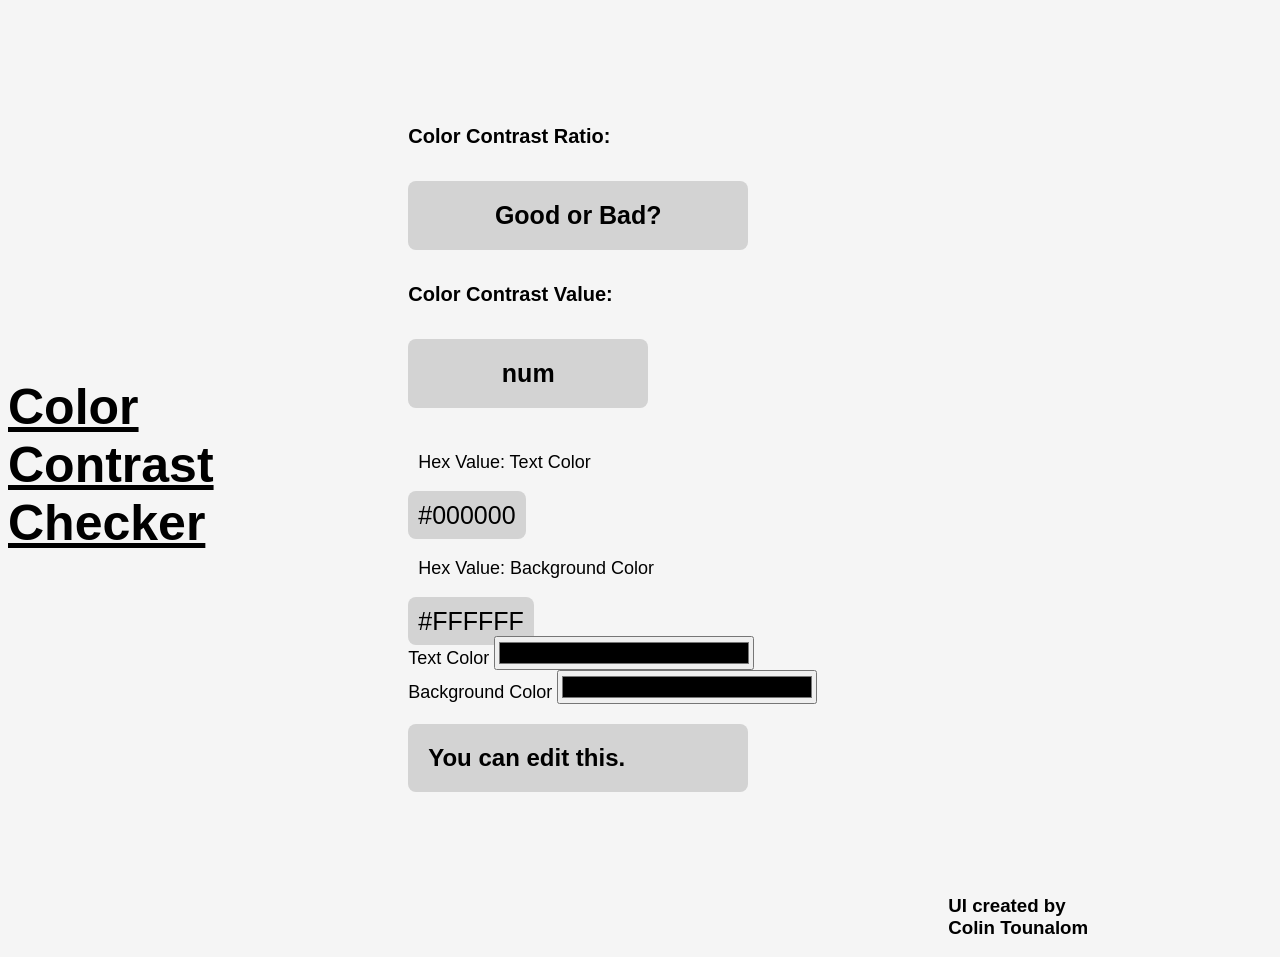
<file: index.html>
<!--
    Name: Colin Tounalom
    Date: 9.3.24
    This is my Calculator website in the Calculator.html file. This HTML file includes
    all the words, a color picker and a way to change the text on the website
    using contenteditable. I used this feature because I believe it is very cool
    and makes my website have its unique feature compared to other color contrast
    calculators!
-->
<!doctype html>
<html lang="en">
<head>
    <meta charset="utf-8">
    <title>Color Contrast</title>
    <link rel="stylesheet" href="calculator.css">
    <script src="calculator.js"></script>
</head>
<body>
    <header>
        <h1 id="title">Color Contrast Checker</h1>
    </header>

    <main>
        <div>
            <h3 id="c-ratio">Color Contrast Ratio:</h3>
            <h4 id="color-ratio">Good or Bad?</h4>
            <h4 id="nums">Color Contrast Value:</h4>
            <h4 id="num">num</h4>
        </div>

        <div>
            <p class="hexvalue">Hex Value: Text Color</p>
            <span id="hex1">#000000</span>
        </div>

        <div>
            <p class="hexvalue2">Hex Value: Background Color</p>
            <span id="hex2">#FFFFFF</span>
        </div>

        <section>
            <label for="color1" class="colorpicker">Text Color</label>
            <input type="color" id="color1">
        </section>

        <section>
            <label for="color2" class="colorpicker2">Background Color</label>
            <input type="color" id="color2">
        </section>

        <div>
            <h2 class="preview" contenteditable="true">You can edit this.</h2>
        </div>
    </main>

    <footer>
        <h3 class="ui">UI created by Colin Tounalom</h3>
    </footer>
</body>
</html>
</file>
<file: calculator.css>
/*
    Name: Colin Tounalom
    Date: 9.3.24
    This is my Calculator.css file. This CSs file includes
    various fonts, background colors, and border radius etc.
     to give my website it's sleak and modern look.
*/
.hexvalue, .hexvalue2 {
    font-size: 18px;
    padding: 10px;
    border-radius: 8px;
}

#hex1, #hex2 {
    font-size: 25px;
    padding: 10px;
    border-radius: 8px;
    width: 300px;
    background: lightgray;
    background-color: lightgrey;
}

body {
    font-family: 'Arial', sans-serif;
    display: flex;
    justify-content: center;
    align-items: center;
    background-color: whitesmoke;
    width: 85%;
    height: 900px;
}

h1 {
    text-decoration: underline;
    margin-bottom: 20px;
    margin-right: 3em;
}

.preview {
    padding: 20px;
    border-radius: 8px;
    width: 300px;
    background: lightgray;
    transition: background 0.5s;
}

#num {
    border-radius: 8px;
    padding: 20px;
    background-color: lightgray;
    font-size: 25px;
    margin-right: 8em;
    width: 200px;
    display: flex;
    justify-content: center;
    font-family: 'Segoe UI', 'Tahoma', 'Geneva', 'Verdana', sans-serif;
}

#color-ratio {
    border-radius: 8px;
    padding: 20px;
    background-color: lightgray;
    font-size: 25px;
    margin-right: 8em;
    width: 300px;
    display: flex;
    justify-content: center;
    font-family: 'Segoe UI', 'Tahoma', 'Geneva', 'Verdana', sans-serif;
}

.colorpicker, .colorpicker2 {
    font-size: 18px;
}

.ui {
    display: flex;
    justify-content: center;
    margin-top: 50em;
}

#color1, #color2 {
    height: 34px;
    width: 260px;
}

#nums, #c-ratio {
    font-size: 20px;
}
</file>
